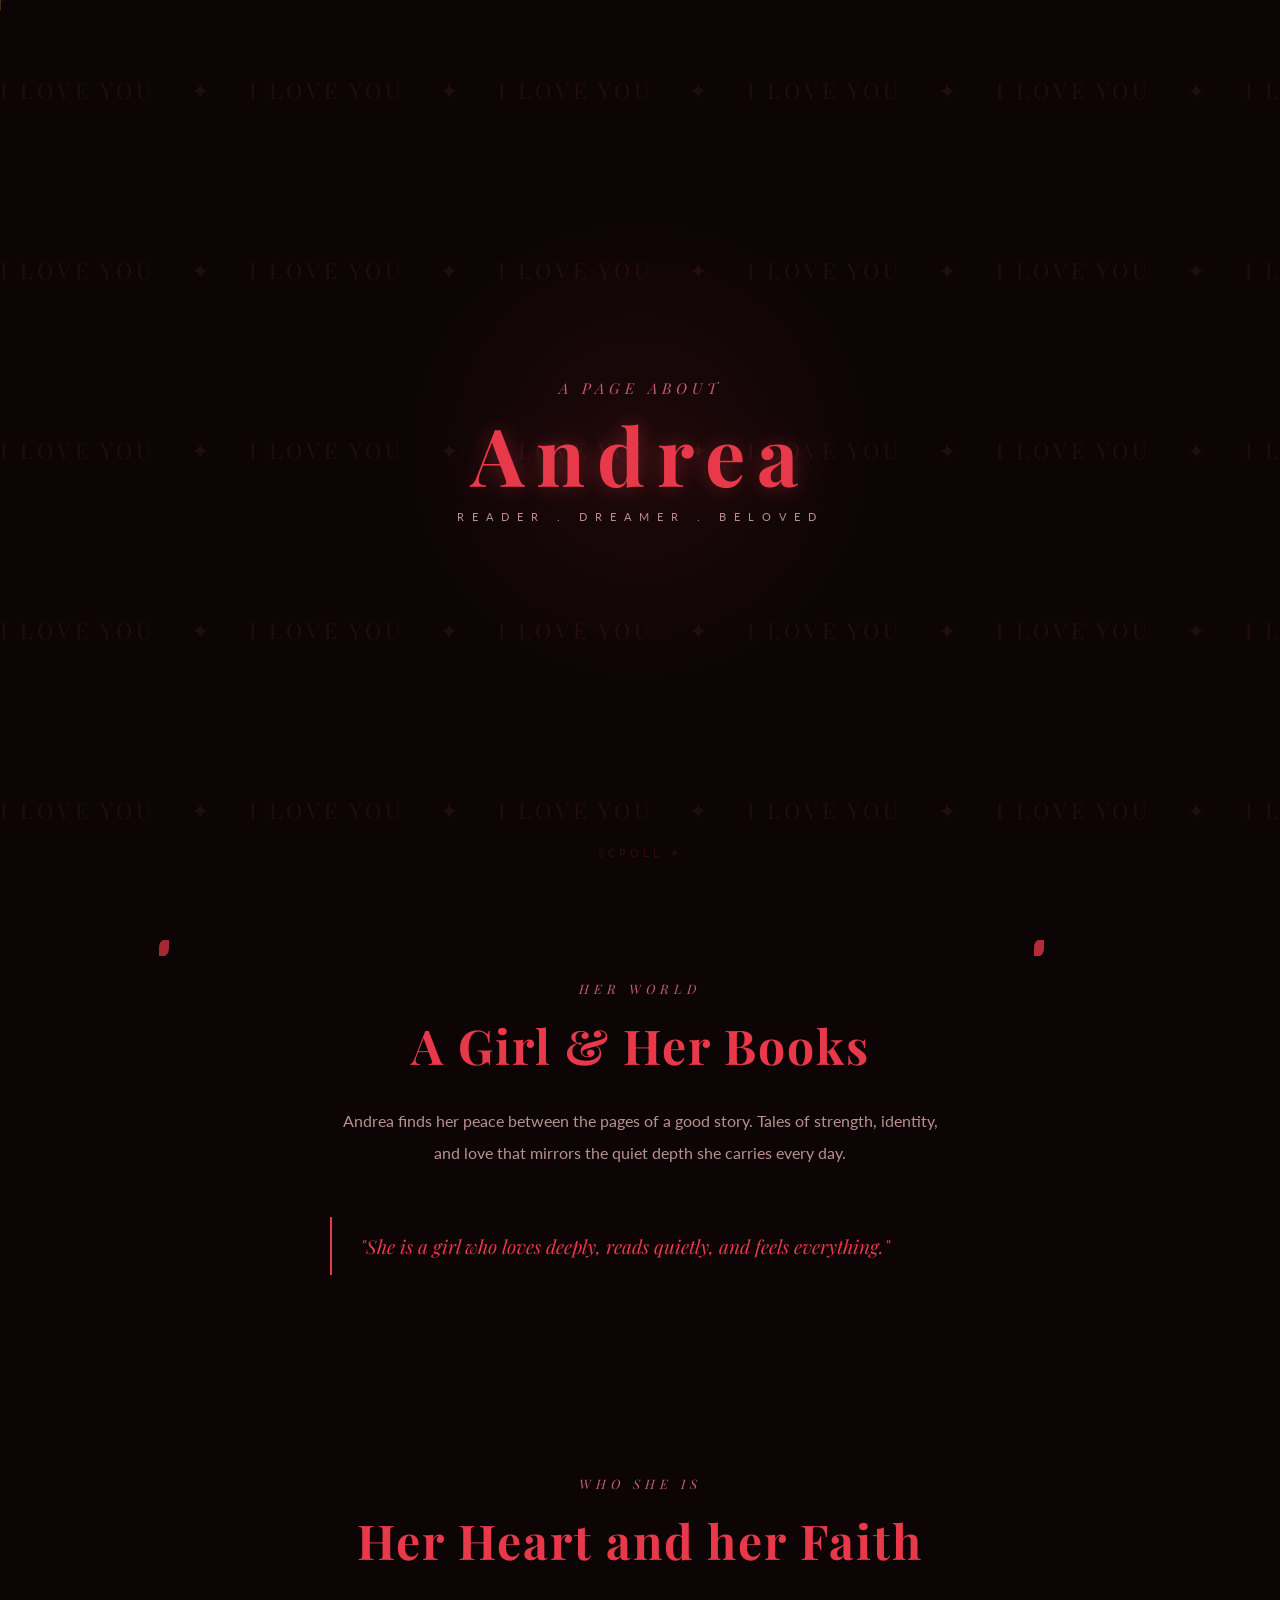
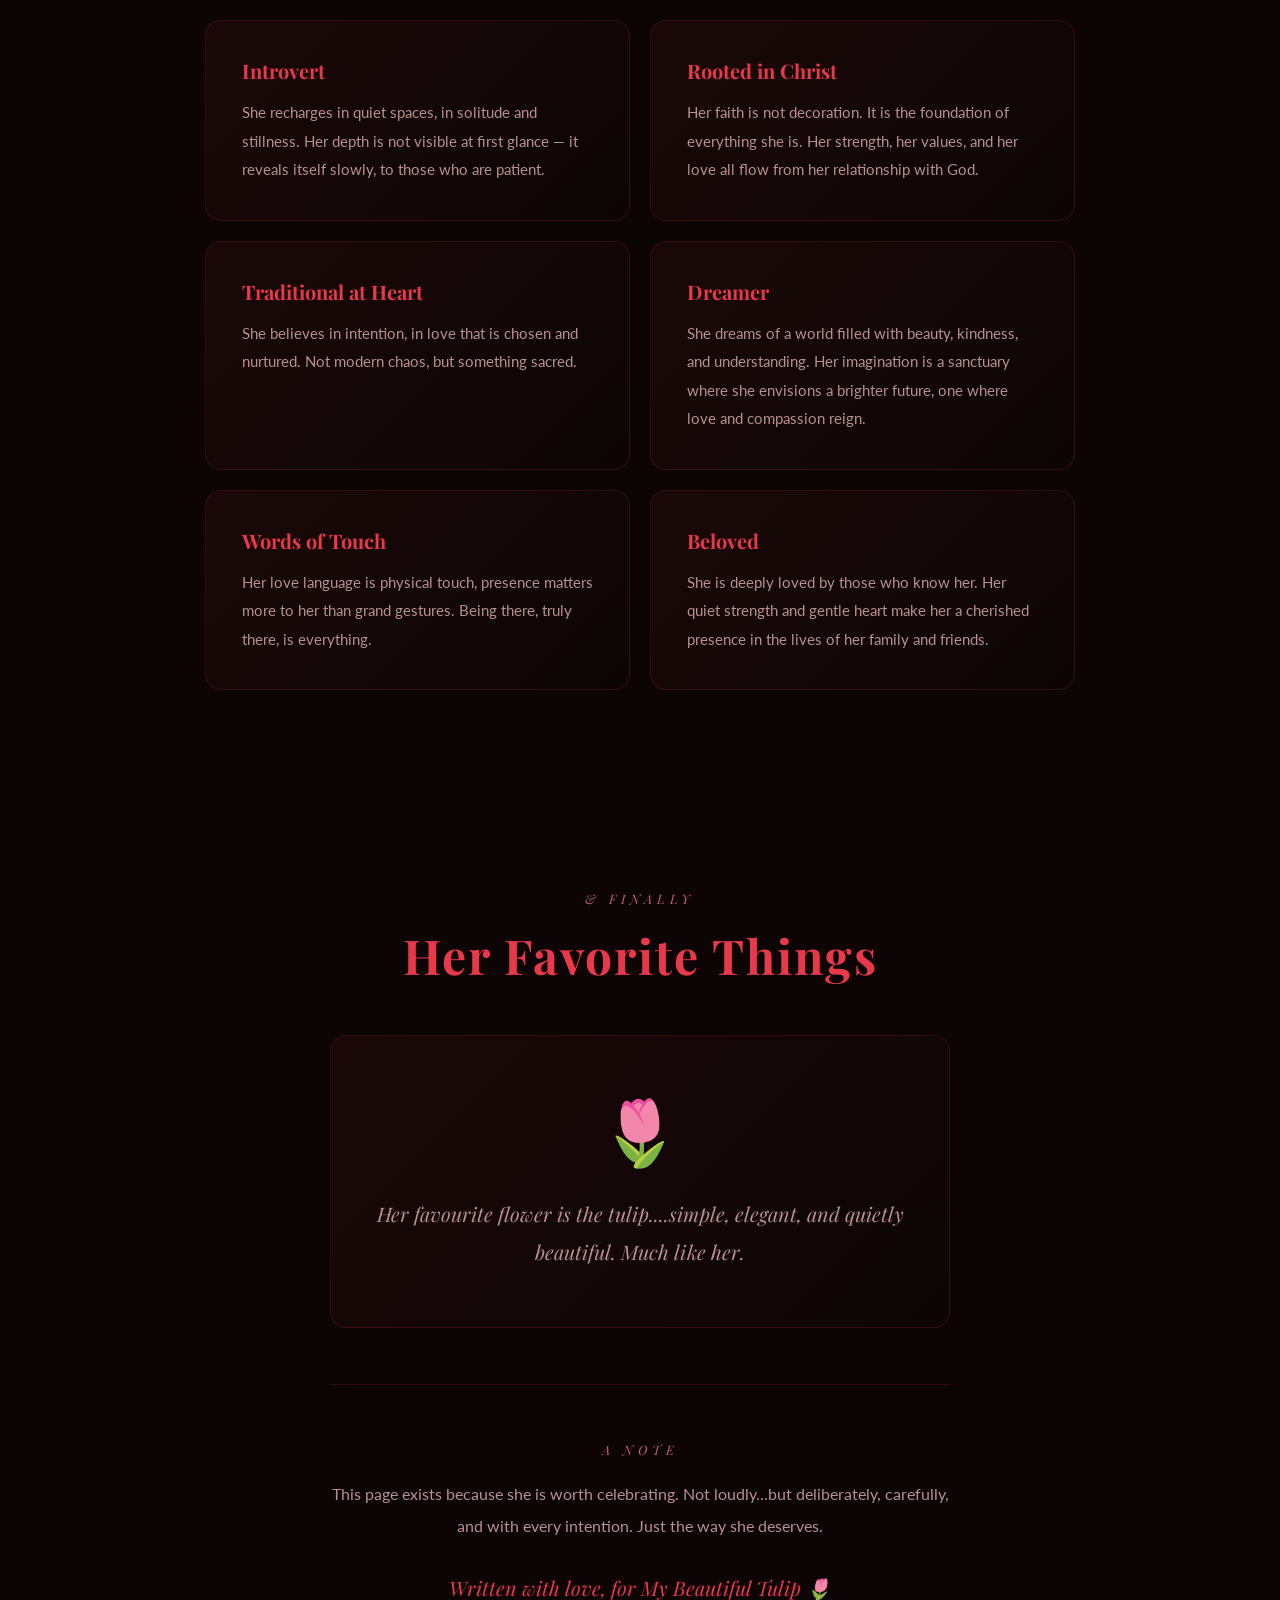
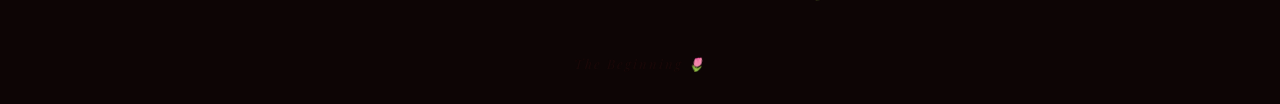
<file: index.html>
<!DOCTYPE html>
<html lang="en">
    <head>
        <title>My Flower</title>
        <link rel="stylesheet" href="style.css">
        <link href="https://fonts.googleapis.com/css2?family=Playfair+Display:ital,wght@0,400;0,700;1,400&family=Lato:wght@300;400&display=swap" rel="stylesheet">
        <link rel="icon" href="data:image/svg+xml,<svg xmlns='http://www.w3.org/2000/svg' viewBox='0 0 100 100'><text y='.9em' font-size='90'>🌷</text></svg>">
    </head>
    <body>
        <div id="tulip-cursor">
            <svg xmlns="http://www.w3.org/2000/svg" width="24" height="24" viewBox="0 0 24 24">
                <ellipse cx="12" cy="8" rx="4" ry="6" fill="#e8394a"/>
                <ellipse cx="8" cy="9" rx="3" ry="5" fill="#c0606a" transform="rotate(-20 8 9)"/>
                <ellipse cx="16" cy="9" rx="3" ry="5" fill="#c0606a" transform="rotate(20 16 9)"/>
                <line x1="12" y1="14" x2="12" y2="24" stroke="#5a3a1a" stroke-width="1.5"/>
                <ellipse cx="9" cy="20" rx="3" ry="1.5" fill="#4a7a3a" transform="rotate(-30 9 20)"/>
            </svg>
        </div>
        <div class="marquee-background">
            <div class="marquee-track">
                i love you &nbsp;&nbsp;&nbsp;✦&nbsp;&nbsp;&nbsp; i love you &nbsp;&nbsp;&nbsp;✦&nbsp;&nbsp;&nbsp; i love you &nbsp;&nbsp;&nbsp;✦&nbsp;&nbsp;&nbsp; i love you &nbsp;&nbsp;&nbsp;✦&nbsp;&nbsp;&nbsp; i love you &nbsp;&nbsp;&nbsp;✦&nbsp;&nbsp;&nbsp; i love you &nbsp;&nbsp;&nbsp;✦&nbsp;&nbsp;&nbsp; i love you &nbsp;&nbsp;&nbsp;✦&nbsp;&nbsp;&nbsp; i love you &nbsp;&nbsp;&nbsp;✦&nbsp;&nbsp;&nbsp; i love you &nbsp;&nbsp;&nbsp;✦&nbsp;&nbsp;&nbsp; i love you &nbsp;&nbsp;&nbsp;✦&nbsp;&nbsp;&nbsp;
            </div>
            <div class="marquee-track">
                i love you &nbsp;&nbsp;&nbsp;✦&nbsp;&nbsp;&nbsp; i love you &nbsp;&nbsp;&nbsp;✦&nbsp;&nbsp;&nbsp; i love you &nbsp;&nbsp;&nbsp;✦&nbsp;&nbsp;&nbsp; i love you &nbsp;&nbsp;&nbsp;✦&nbsp;&nbsp;&nbsp; i love you &nbsp;&nbsp;&nbsp;✦&nbsp;&nbsp;&nbsp; i love you &nbsp;&nbsp;&nbsp;✦&nbsp;&nbsp;&nbsp; i love you &nbsp;&nbsp;&nbsp;✦&nbsp;&nbsp;&nbsp; i love you &nbsp;&nbsp;&nbsp;✦&nbsp;&nbsp;&nbsp; i love you &nbsp;&nbsp;&nbsp;✦&nbsp;&nbsp;&nbsp; i love you &nbsp;&nbsp;&nbsp;✦&nbsp;&nbsp;&nbsp;
            </div>
            <div class="marquee-track">
                i love you &nbsp;&nbsp;&nbsp;✦&nbsp;&nbsp;&nbsp; i love you &nbsp;&nbsp;&nbsp;✦&nbsp;&nbsp;&nbsp; i love you &nbsp;&nbsp;&nbsp;✦&nbsp;&nbsp;&nbsp; i love you &nbsp;&nbsp;&nbsp;✦&nbsp;&nbsp;&nbsp; i love you &nbsp;&nbsp;&nbsp;✦&nbsp;&nbsp;&nbsp; i love you &nbsp;&nbsp;&nbsp;✦&nbsp;&nbsp;&nbsp; i love you &nbsp;&nbsp;&nbsp;✦&nbsp;&nbsp;&nbsp; i love you &nbsp;&nbsp;&nbsp;✦&nbsp;&nbsp;&nbsp; i love you &nbsp;&nbsp;&nbsp;✦&nbsp;&nbsp;&nbsp; i love you &nbsp;&nbsp;&nbsp;✦&nbsp;&nbsp;&nbsp;
            </div>
            <div class="marquee-track">
                i love you &nbsp;&nbsp;&nbsp;✦&nbsp;&nbsp;&nbsp; i love you &nbsp;&nbsp;&nbsp;✦&nbsp;&nbsp;&nbsp; i love you &nbsp;&nbsp;&nbsp;✦&nbsp;&nbsp;&nbsp; i love you &nbsp;&nbsp;&nbsp;✦&nbsp;&nbsp;&nbsp; i love you &nbsp;&nbsp;&nbsp;✦&nbsp;&nbsp;&nbsp; i love you &nbsp;&nbsp;&nbsp;✦&nbsp;&nbsp;&nbsp; i love you &nbsp;&nbsp;&nbsp;✦&nbsp;&nbsp;&nbsp; i love you &nbsp;&nbsp;&nbsp;✦&nbsp;&nbsp;&nbsp; i love you &nbsp;&nbsp;&nbsp;✦&nbsp;&nbsp;&nbsp; i love you &nbsp;&nbsp;&nbsp;✦&nbsp;&nbsp;&nbsp;
            </div>
            <div class="marquee-track">
                i love you &nbsp;&nbsp;&nbsp;✦&nbsp;&nbsp;&nbsp; i love you &nbsp;&nbsp;&nbsp;✦&nbsp;&nbsp;&nbsp; i love you &nbsp;&nbsp;&nbsp;✦&nbsp;&nbsp;&nbsp; i love you &nbsp;&nbsp;&nbsp;✦&nbsp;&nbsp;&nbsp; i love you &nbsp;&nbsp;&nbsp;✦&nbsp;&nbsp;&nbsp; i love you &nbsp;&nbsp;&nbsp;✦&nbsp;&nbsp;&nbsp; i love you &nbsp;&nbsp;&nbsp;✦&nbsp;&nbsp;&nbsp; i love you &nbsp;&nbsp;&nbsp;✦&nbsp;&nbsp;&nbsp; i love you &nbsp;&nbsp;&nbsp;✦&nbsp;&nbsp;&nbsp; i love you &nbsp;&nbsp;&nbsp;✦&nbsp;&nbsp;&nbsp;
            </div>
        </div>
        <section id = "hero">
            <p class ="script">A page about</p>
            <h1 id="andrea-name">Andrea</h1>
            <p class="tagline">Reader . Dreamer . Beloved</p>
            <p class="scroll-hint">scroll ✦</p>
        </section>
        <section id="reading" class="fade-in">
            <p class="section-label">Her world</p>
            <h2>A Girl & Her Books</h2>
            <p class="section-text">
                Andrea finds her peace between the pages of a good story. 
                Tales of strength, identity, and love that mirrors 
                the quiet depth she carries every day.
            </p>
            <div class="quote">
                "She is a girl who loves deeply, reads quietly, and feels everything."
            </div>
        </section>
        <section id="identity" class="fade-in">
            <p class="section-label">Who she is</p>
            <h2>Her Heart and her Faith</h2>
            
            <div class="cards">
                <div class="card">
                    <h3>Introvert</h3>
                    <p>She recharges in quiet spaces, in solitude and stillness. Her depth is not visible at first glance — it reveals itself slowly, to those who are patient.</p>
                </div>
                <div class="card">
                    <h3>Rooted in Christ</h3>
                    <p>Her faith is not decoration. It is the foundation of everything she is. Her strength, her values, and her love all flow from her relationship with God.</p>
                </div>
                <div class="card">
                    <h3>Traditional at Heart</h3>
                    <p>She believes in intention, in love that is chosen and nurtured. Not modern chaos, but something sacred.</p>
                </div>
                <div class="card">
                    <h3>Dreamer</h3>
                    <p>She dreams of a world filled with beauty, kindness, and understanding. Her imagination is a sanctuary where she envisions a brighter future, one where love and compassion reign.</p>
                </div>
                <div class="card">
                    <h3>Words of Touch</h3>
                    <p>Her love language is physical touch, presence matters more to her than grand gestures. Being there, truly there, is everything.</p>
                </div>
                <div class="card">
                    <h3>Beloved</h3>
                    <p>She is deeply loved by those who know her. Her quiet strength and gentle heart make her a cherished presence in the lives of her family and friends.</p>
                </div>
            </div>
        </section>
        <section id="closing" class="fade-in">
            <p class="section-label">& finally</p>
            <h2>Her Favorite Things</h2>
            <div class="tulip-box">
                <p class="big-emoji">🌷</p>
                <p class="tulip-text">
                     Her favourite flower is the tulip....simple, elegant, 
                     and quietly beautiful. Much like her.
                </p>
            </div>
            <div class="love-note">
                <p class="section-label">A note</p>
                <p class="note-text">
                    This page exists because she is worth celebrating. 
                    Not loudly...but deliberately, carefully, and with 
                    every intention. Just the way she deserves.
                </p>
                <p class="signature"> Written with love, for My Beautiful Tulip 🌷</p>
            </div>
        </section>
            <div id="birthday-popup" class="popup-overlay">
                <div class="popup-box">
                    <div id="confetti-container"></div>
                    <p class="popup-label">Happy Birthday, My Flower</p>
                    <h2 class="popup-name">Andrea</h2>
                    <p class="popup-message">
                    Happiest Birthday to My Most Beautiful flower, May God Almighty 
                    bless you with a year filled with Love, Joy, and Countless 
                    blessings. You are so deeply loved and cherished, and I am so very
                    grateful for every single moment we share together. Here's to 
                    another year of happiness and growth. I love you more 
                    than my words can ever express. May the Lord Almighty let us be one forever.
                    Happy Birthday again to my most beautiful flower.
                    </p>
                    <button class="popup-close" onclick="closePopup()">Close ✦</button>
                </div>
            </div>

            <div id="countdown-popup" class="popup-overlay">
                <div class="popup-box">
                    <p class="popup-label">something special is coming 🌷</p>
                    <div class="countdown-number" id="days-count">0</div>
                    <p class="countdown-text">days until her birthday</p>
                    <button class="popup-close" onclick="document.getElementById('countdown-popup').style.display='none'">close ✦</button>
                </div>
            </div>
        <script src="script.js"></script>
        <footer>
            <a href="v1.html" class="easter-egg">The Beginning 🌷</a>
        </footer>
    </body>
</html>
</file>
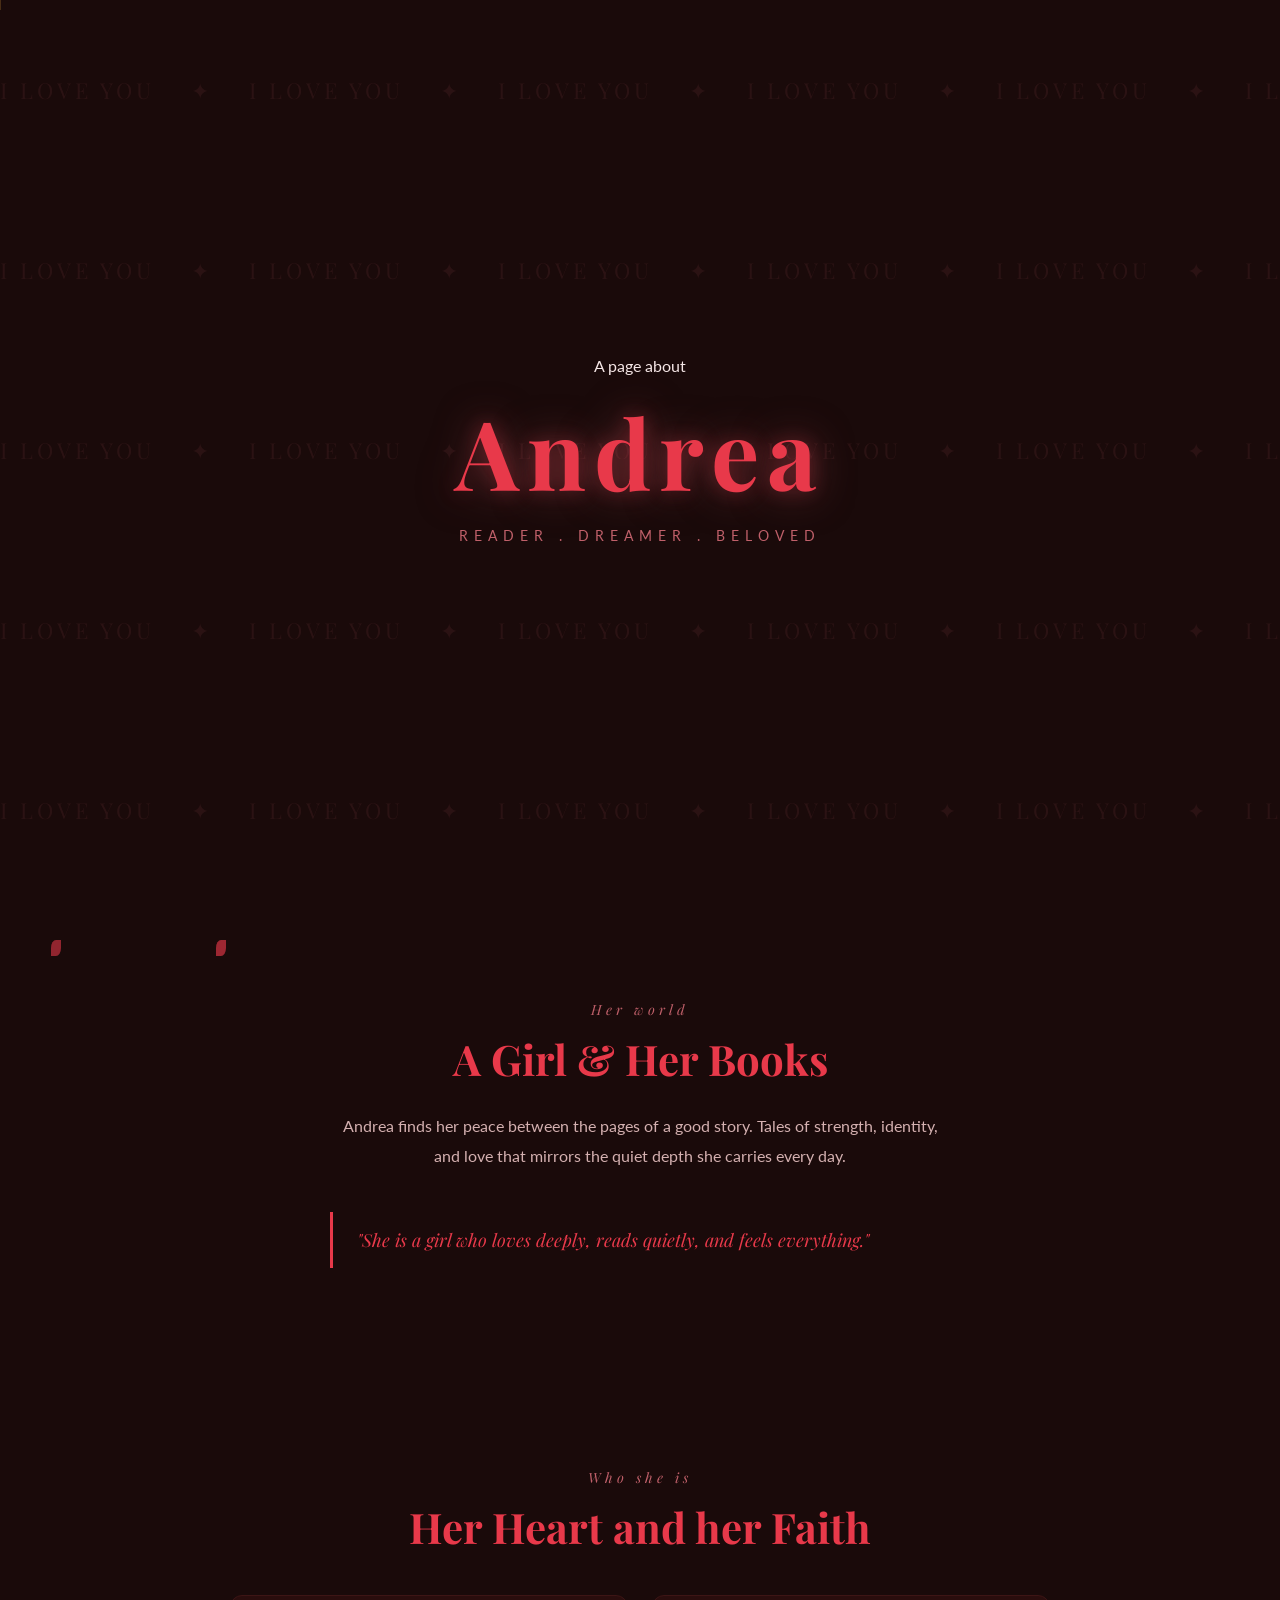
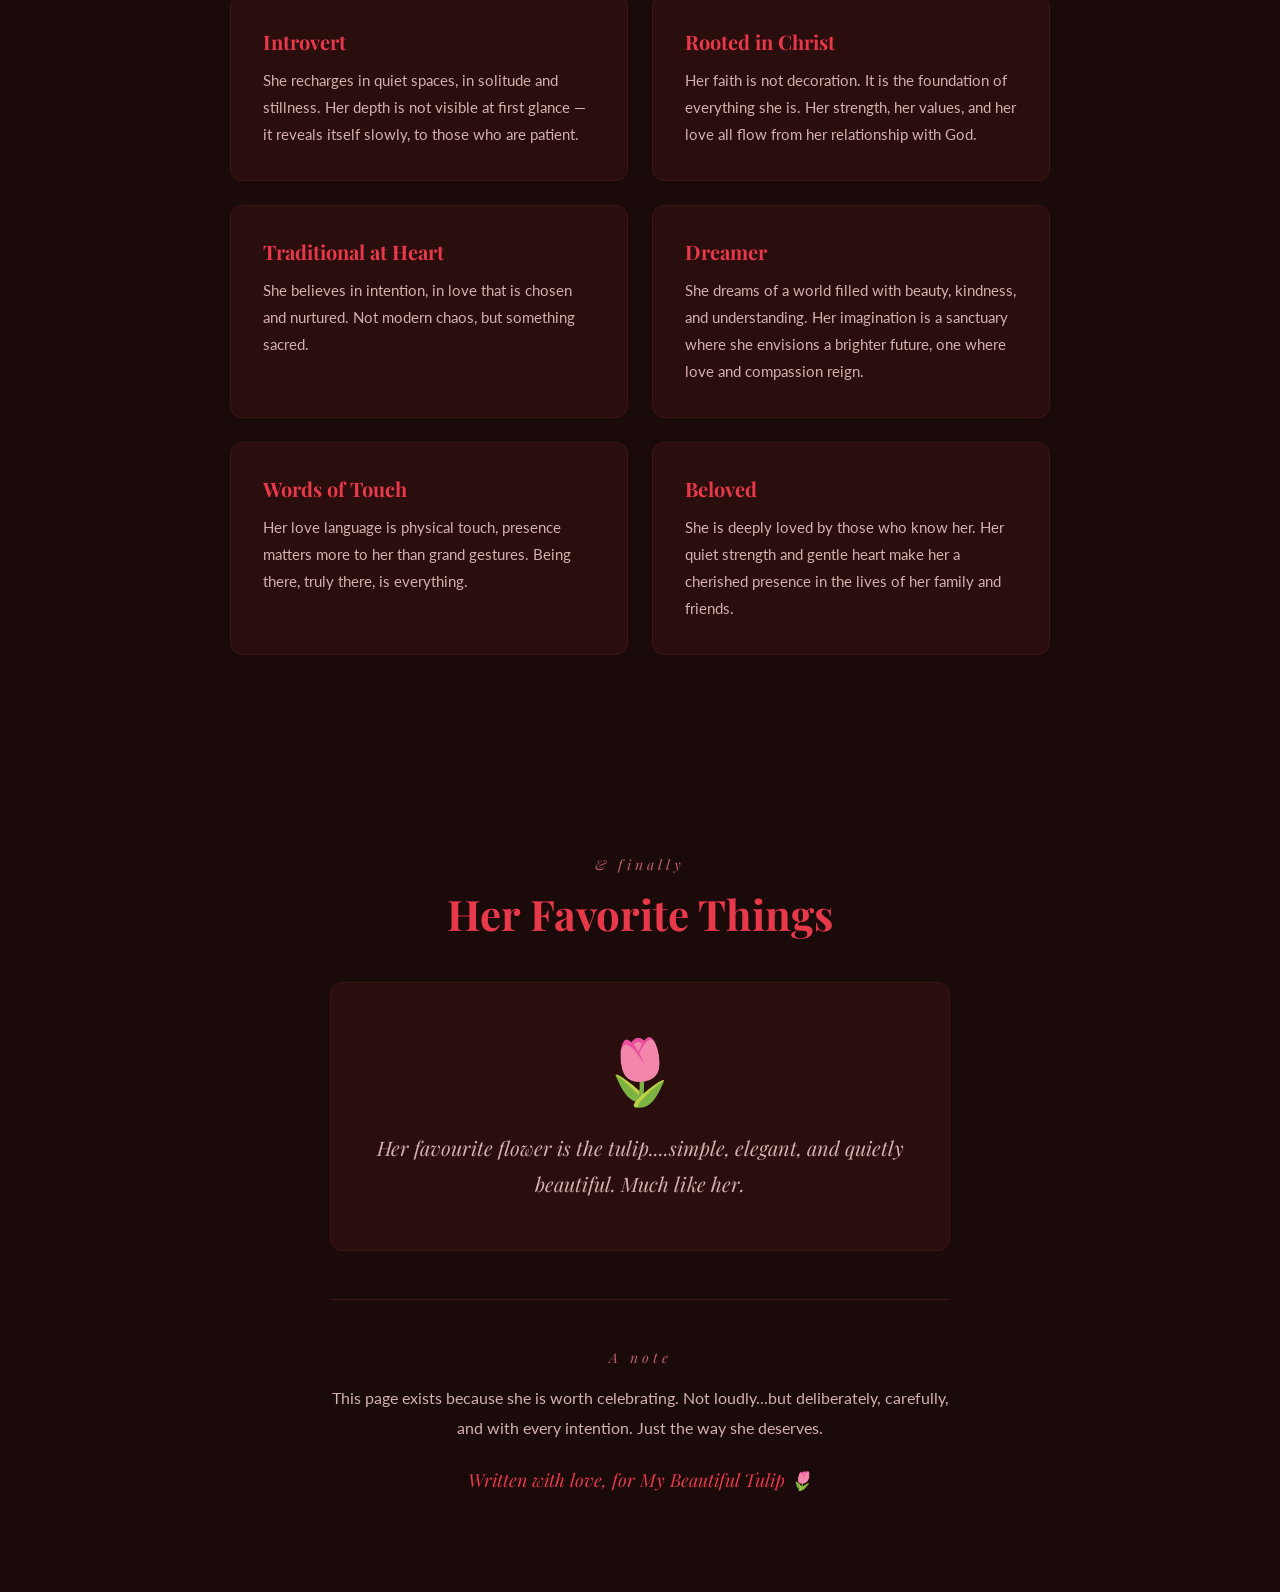
<file: v1.html>
<!DOCTYPE html>
<html lang="en">
    <head>
        <title>My Flower</title>
        <link rel="stylesheet" href="v1-style.css">
        <link href="https://fonts.googleapis.com/css2?family=Playfair+Display:ital,wght@0,400;0,700;1,400&family=Lato:wght@300;400&display=swap" rel="stylesheet">
        <link rel="icon" href="data:image/svg+xml,<svg xmlns='http://www.w3.org/2000/svg' viewBox='0 0 100 100'><text y='.9em' font-size='90'>🌷</text></svg>">
    </head>
    <body>
        <div id="tulip-cursor">
            <svg xmlns="http://www.w3.org/2000/svg" width="24" height="24" viewBox="0 0 24 24">
                <ellipse cx="12" cy="8" rx="4" ry="6" fill="#e8394a"/>
                <ellipse cx="8" cy="9" rx="3" ry="5" fill="#c0606a" transform="rotate(-20 8 9)"/>
                <ellipse cx="16" cy="9" rx="3" ry="5" fill="#c0606a" transform="rotate(20 16 9)"/>
                <line x1="12" y1="14" x2="12" y2="24" stroke="#5a3a1a" stroke-width="1.5"/>
                <ellipse cx="9" cy="20" rx="3" ry="1.5" fill="#4a7a3a" transform="rotate(-30 9 20)"/>
            </svg>
        </div>
        <div class="marquee-background">
            <div class="marquee-track">
                i love you &nbsp;&nbsp;&nbsp;✦&nbsp;&nbsp;&nbsp; i love you &nbsp;&nbsp;&nbsp;✦&nbsp;&nbsp;&nbsp; i love you &nbsp;&nbsp;&nbsp;✦&nbsp;&nbsp;&nbsp; i love you &nbsp;&nbsp;&nbsp;✦&nbsp;&nbsp;&nbsp; i love you &nbsp;&nbsp;&nbsp;✦&nbsp;&nbsp;&nbsp; i love you &nbsp;&nbsp;&nbsp;✦&nbsp;&nbsp;&nbsp; i love you &nbsp;&nbsp;&nbsp;✦&nbsp;&nbsp;&nbsp; i love you &nbsp;&nbsp;&nbsp;✦&nbsp;&nbsp;&nbsp; i love you &nbsp;&nbsp;&nbsp;✦&nbsp;&nbsp;&nbsp; i love you &nbsp;&nbsp;&nbsp;✦&nbsp;&nbsp;&nbsp;
            </div>
            <div class="marquee-track">
                i love you &nbsp;&nbsp;&nbsp;✦&nbsp;&nbsp;&nbsp; i love you &nbsp;&nbsp;&nbsp;✦&nbsp;&nbsp;&nbsp; i love you &nbsp;&nbsp;&nbsp;✦&nbsp;&nbsp;&nbsp; i love you &nbsp;&nbsp;&nbsp;✦&nbsp;&nbsp;&nbsp; i love you &nbsp;&nbsp;&nbsp;✦&nbsp;&nbsp;&nbsp; i love you &nbsp;&nbsp;&nbsp;✦&nbsp;&nbsp;&nbsp; i love you &nbsp;&nbsp;&nbsp;✦&nbsp;&nbsp;&nbsp; i love you &nbsp;&nbsp;&nbsp;✦&nbsp;&nbsp;&nbsp; i love you &nbsp;&nbsp;&nbsp;✦&nbsp;&nbsp;&nbsp; i love you &nbsp;&nbsp;&nbsp;✦&nbsp;&nbsp;&nbsp;
            </div>
            <div class="marquee-track">
                i love you &nbsp;&nbsp;&nbsp;✦&nbsp;&nbsp;&nbsp; i love you &nbsp;&nbsp;&nbsp;✦&nbsp;&nbsp;&nbsp; i love you &nbsp;&nbsp;&nbsp;✦&nbsp;&nbsp;&nbsp; i love you &nbsp;&nbsp;&nbsp;✦&nbsp;&nbsp;&nbsp; i love you &nbsp;&nbsp;&nbsp;✦&nbsp;&nbsp;&nbsp; i love you &nbsp;&nbsp;&nbsp;✦&nbsp;&nbsp;&nbsp; i love you &nbsp;&nbsp;&nbsp;✦&nbsp;&nbsp;&nbsp; i love you &nbsp;&nbsp;&nbsp;✦&nbsp;&nbsp;&nbsp; i love you &nbsp;&nbsp;&nbsp;✦&nbsp;&nbsp;&nbsp; i love you &nbsp;&nbsp;&nbsp;✦&nbsp;&nbsp;&nbsp;
            </div>
            <div class="marquee-track">
                i love you &nbsp;&nbsp;&nbsp;✦&nbsp;&nbsp;&nbsp; i love you &nbsp;&nbsp;&nbsp;✦&nbsp;&nbsp;&nbsp; i love you &nbsp;&nbsp;&nbsp;✦&nbsp;&nbsp;&nbsp; i love you &nbsp;&nbsp;&nbsp;✦&nbsp;&nbsp;&nbsp; i love you &nbsp;&nbsp;&nbsp;✦&nbsp;&nbsp;&nbsp; i love you &nbsp;&nbsp;&nbsp;✦&nbsp;&nbsp;&nbsp; i love you &nbsp;&nbsp;&nbsp;✦&nbsp;&nbsp;&nbsp; i love you &nbsp;&nbsp;&nbsp;✦&nbsp;&nbsp;&nbsp; i love you &nbsp;&nbsp;&nbsp;✦&nbsp;&nbsp;&nbsp; i love you &nbsp;&nbsp;&nbsp;✦&nbsp;&nbsp;&nbsp;
            </div>
            <div class="marquee-track">
                i love you &nbsp;&nbsp;&nbsp;✦&nbsp;&nbsp;&nbsp; i love you &nbsp;&nbsp;&nbsp;✦&nbsp;&nbsp;&nbsp; i love you &nbsp;&nbsp;&nbsp;✦&nbsp;&nbsp;&nbsp; i love you &nbsp;&nbsp;&nbsp;✦&nbsp;&nbsp;&nbsp; i love you &nbsp;&nbsp;&nbsp;✦&nbsp;&nbsp;&nbsp; i love you &nbsp;&nbsp;&nbsp;✦&nbsp;&nbsp;&nbsp; i love you &nbsp;&nbsp;&nbsp;✦&nbsp;&nbsp;&nbsp; i love you &nbsp;&nbsp;&nbsp;✦&nbsp;&nbsp;&nbsp; i love you &nbsp;&nbsp;&nbsp;✦&nbsp;&nbsp;&nbsp; i love you &nbsp;&nbsp;&nbsp;✦&nbsp;&nbsp;&nbsp;
            </div>
        </div>
        <section id = "hero">
            <p class ="script">A page about</p>
            <h1 id="andrea-name">Andrea</h1>
            <p class="tagline">Reader . Dreamer . Beloved</p>
        </section>
        <section id="reading" class="fade-in">
            <p class="section-label">Her world</p>
            <h2>A Girl & Her Books</h2>
            <p class="section-text">
                Andrea finds her peace between the pages of a good story. 
                Tales of strength, identity, and love that mirrors 
                the quiet depth she carries every day.
            </p>
            <div class="quote">
                "She is a girl who loves deeply, reads quietly, and feels everything."
            </div>
        </section>
        <section id="identity" class="fade-in">
            <p class="section-label">Who she is</p>
            <h2>Her Heart and her Faith</h2>
            
            <div class="cards">
                <div class="card">
                    <h3>Introvert</h3>
                    <p>She recharges in quiet spaces, in solitude and stillness. Her depth is not visible at first glance — it reveals itself slowly, to those who are patient.</p>
                </div>
                <div class="card">
                    <h3>Rooted in Christ</h3>
                    <p>Her faith is not decoration. It is the foundation of everything she is. Her strength, her values, and her love all flow from her relationship with God.</p>
                </div>
                <div class="card">
                    <h3>Traditional at Heart</h3>
                    <p>She believes in intention, in love that is chosen and nurtured. Not modern chaos, but something sacred.</p>
                </div>
                <div class="card">
                    <h3>Dreamer</h3>
                    <p>She dreams of a world filled with beauty, kindness, and understanding. Her imagination is a sanctuary where she envisions a brighter future, one where love and compassion reign.</p>
                </div>
                <div class="card">
                    <h3>Words of Touch</h3>
                    <p>Her love language is physical touch, presence matters more to her than grand gestures. Being there, truly there, is everything.</p>
                </div>
                <div class="card">
                    <h3>Beloved</h3>
                    <p>She is deeply loved by those who know her. Her quiet strength and gentle heart make her a cherished presence in the lives of her family and friends.</p>
                </div>
            </div>
        </section>
        <section id="closing" class="fade-in">
            <p class="section-label">& finally</p>
            <h2>Her Favorite Things</h2>
            <div class="tulip-box">
                <p class="big-emoji">🌷</p>
                <p class="tulip-text">
                     Her favourite flower is the tulip....simple, elegant, 
                     and quietly beautiful. Much like her.
                </p>
            </div>
            <div class="love-note">
                <p class="section-label">A note</p>
                <p class="note-text">
                    This page exists because she is worth celebrating. 
                    Not loudly...but deliberately, carefully, and with 
                    every intention. Just the way she deserves.
                </p>
                <p class="signature"> Written with love, for My Beautiful Tulip 🌷</p>
            </div>
        </section>
        <div id="birthday-popup" class="popup-overlay">
            <div class="popup-box">
                <div id="confetti-container"></div>
                <p class="popup-label">Happy Birthday, My Flower</p>
                <h2 class="popup-name">Andrea</h2>
                <p class="popup-message">
                    Happy birthday to My Beautiful flower, May God almighty bless you with a year filled with love, joy, and countless blessings. You are deeply loved and cherished, and I am grateful for every moment we share together. Here's to another year of happiness and growth. I love you more than words can express.
                </p>
                <button class="popup-close" onclick="closePopup()">Close ✦</button>
            </div>
        </div>
        <script src="v1-script.js"></script>
    </body>
</html>
</file>
<file: style.css>
* {
    margin: 0;
    padding: 0;
    box-sizing: border-box;
}

:root {
    --red: #e8394a;
    --pink: #c0606a;
    --dark: #0d0505;
    --dark-2: #1a080a;
    --dark-3: #2a0d0d;
    --text: #f0dede;
    --muted: #b89090;
    --border: rgba(232, 57, 74, 0.15);
    --glow: rgba(232, 57, 74, 0.2); 
}

html {
    scroll-behavior: smooth;
}

body {
    background-color: var(--dark);
    font-family: Lato, sans-serif;
    color: var(--text);
    text-align: center;
    cursor:none;
}

#hero {
    height: 100vh;
    display: flex;
    flex-direction: column;
    justify-content: center;
    align-items: center;
    gap: 16px;
    position: relative;
    text-align: center;
}

#hero::before {
    content: "";
    position: absolute;
    width: 500px;
    height: 500px;
    background: radial-gradient(circle, rgba(232, 57, 74, 0.08) 0%, transparent 70%);
    border-radius: 50%;
    pointer-events: none;
}

.script {
    font-family: 'Playfair Display', serif;
    font-style: italic;
    font-size: 15px;
    color: var(--pink);
    letter-spacing: 5px;
    text-transform: uppercase;
}

.tagline {
    font-size: 11px;
    letter-spacing: 8px;
    color: var(--muted);
    text-transform: uppercase;
}

.scroll-hint {
    position: absolute;
    bottom: 40px;
    font-size: 11px;
    letter-spacing: 4px;
    color: var(--border);
    text-transform: uppercase;
    animation: pulse 2s ease infinite;
}

@keyframes pulse {
    0%, 100% {
        opacity: 0.3;
    }
    50% {
        opacity: 1;
    }
}

h1 {
  font-family: 'Playfair Display', serif;
  font-size: 80px;
  color: var(--red);
  letter-spacing: 12px;
  line-height: 1;
  text-shadow: 0 0 20px rgba(232, 57, 74, 0.3), 0 0 40px rgba(192, 96, 106, 0.2);
}

.marquee-background {
  position: fixed;
  top: 0;
  left: 0;
  width: 100%;
  height: 100%;
  overflow: hidden;
  z-index: -1;
  display: flex;
  flex-direction: column;
  justify-content: space-around;
  opacity: 0.10;
}

.marquee-track {
  display: flex;
  white-space: nowrap;
  font-family: 'Playfair Display', serif;
  font-size: 22px;
  color: var(--pink);
  letter-spacing: 4px;
  animation: scroll-left 20s linear infinite;
  text-transform: uppercase;
}

.marquee-track:nth-child(even) {
  animation-direction: reverse;
}

@keyframes scroll-left {
  0% { transform: translateX(0); }
  100% { transform: translateX(-50%); }
}

#reading {
  padding: 80px 40px;
  max-width: 700px;
  margin: 0 auto;
}

#identity {
  padding: 120px 40px;
  max-width: 950px;
  margin: 0 auto;
}

#closing {
  padding: 80px 40px 40px;
  max-width: 700px;
  margin: 0 auto;
}

.section-label {
  font-family: 'Playfair Display', serif;
  font-style: italic;
  font-size: 13px;
  color: var(--pink);
  letter-spacing: 5px;
  text-transform: uppercase;
  margin-bottom: 16px;
}

h2 {
  font-family: 'Playfair Display', serif;
  font-size: 48px;
  color: var(--red);
  margin-bottom: 28px;
  letter-spacing: 2px;
}

.section-text {
  font-size: 16px;
  line-height: 2;
  color: var(--muted);
  margin-bottom: 48px;
}

.quote {
  border-left: 2px solid var(--red);
  padding: 16px 28px;
  font-family: 'Playfair Display', serif;
  font-style: italic;
  font-size: 19px;
  color: var(--red);
  text-align: left;
  background: transparent;
}

.cards {
  display: grid;
  grid-template-columns: 1fr 1fr;
  gap: 20px;
  margin-top: 48px;
  text-align: left;
}

.card {
  background: linear-gradient(135deg, #1a0808, #0d0505);
  border: 1px solid var(--border);
  border-radius: 16px;
  padding: 36px;
  transition: transform 0.3s ease, border-color 0.3s ease, box-shadow 0.3s ease;
}

.card:hover {
  transform: translateY(-8px);
  border-color: var(--red);
  box-shadow: 0 8px 32px var(--glow);
}

.card h3 {
  font-family: 'Playfair Display', serif;
  font-size: 20px;
  color: var(--red);
  margin-bottom: 14px;
}

.card p {
  font-size: 15px;
  line-height: 1.9;
  color: var(--muted);
}

.tulip-box {
  background: linear-gradient(135deg, #1a0808, #0d0505);
  border: 1px solid var(--border);
  border-radius: 16px;
  padding: 56px 32px;
  margin: 48px 0;
  transition: border-color 0.3s ease, box-shadow 0.3s ease;
}

.tulip-box:hover {
  border-color: var(--red);
  box-shadow: 0 8px 32px var(--glow);
}

.big-emoji {
  font-size: 64px;
  margin-bottom: 24px;
}

.tulip-text {
  font-family: 'Playfair Display', serif;
  font-style: italic;
  font-size: 20px;
  color: var(--muted);
  line-height: 1.9;
}

.love-note {
  border-top: 1px solid var(--border);
  padding-top: 56px;
  margin-top: 56px;
}

.note-text {
  font-size: 16px;
  line-height: 2;
  color: var(--muted);
  margin: 20px 0 32px;
}

.signature {
  font-family: 'Playfair Display', serif;
  font-style: italic;
  font-size: 20px;
  color: var(--red);
}

footer {
  padding: 12px 40px 32px;
  text-align: center;
}

.easter-egg {
  font-family: 'Playfair Display', serif;
  font-style: italic;
  font-size: 13px;
  color: #1a0808;
  text-decoration: none;
  letter-spacing: 2px;
  transition: color 0.3s ease;
}

.easter-egg:hover {
  color: var(--red);
}

.popup-overlay {
  display: none;
  position: fixed;
  top: 0;
  left: 0;
  width: 100%;
  height: 100%;
  background: rgba(0, 0, 0, 0.92);
  z-index: 999;
  justify-content: center;
  align-items: center;
}

.popup-box {
  background: linear-gradient(135deg, #1a0808, #0d0505);
  border: 1px solid var(--red);
  border-radius: 20px;
  padding: 56px 48px;
  max-width: 520px;
  width: 90%;
  text-align: center;
  position: relative;
  overflow: hidden;
  box-shadow: 0 0 60px var(--glow);
  animation: rise-up 0.6s cubic-bezier(0.16, 1, 0.3, 1) forwards;
}

@keyframes rise-up {
  0% { transform: translateY(60px); opacity: 0; }
  100% { transform: translateY(0); opacity: 1; }
}

.popup-label {
  font-family: 'Playfair Display', serif;
  font-style: italic;
  font-size: 14px;
  color: var(--pink);
  letter-spacing: 4px;
  margin-bottom: 16px;
}

.popup-name {
  font-family: 'Playfair Display', serif;
  font-size: 56px;
  color: var(--red);
  letter-spacing: 6px;
  margin-bottom: 28px;
  text-shadow: 0 0 20px var(--glow);
}

.popup-message {
  font-size: 16px;
  line-height: 2;
  color: var(--muted);
  margin-bottom: 36px;
  min-height: 200px;
  text-align: left;
}

.popup-close {
  background: transparent;
  border: 1px solid var(--red);
  color: var(--red);
  font-family: 'Playfair Display', serif;
  font-style: italic;
  font-size: 15px;
  padding: 12px 32px;
  border-radius: 40px;
  cursor: none;
  letter-spacing: 2px;
  transition: all 0.3s ease;
}

.popup-close:hover {
  background: var(--red);
  color: var(--dark);
  box-shadow: 0 0 20px var(--glow);
}

.confetti-piece {
  position: absolute;
  width: 8px;
  height: 8px;
  border-radius: 2px;
  top: -20px;
  animation: fall linear forwards;
}

@keyframes fall {
  0% { transform: translateY(0) rotate(0deg); opacity: 1; }
  100% { transform: translateY(600px) rotate(360deg); opacity: 0; }
}

@keyframes fall {
  0% { transform: translateY(-20px) rotate(0deg); opacity: 1; }
  100% { transform: translateY(500px) rotate(360deg); opacity: 0; }
}

#tulip-cursor {
  position: fixed;
  pointer-events: none;
  z-index: 9999;
  transform: translate(-50%, -50%);
  transition: left 0.08s ease, top 0.08s ease;
}

.petal {
  position: fixed;
  top: -50px;
  pointer-events: none;
  z-index: -1;
  width: 10px;
  height: 16px;
  background: var(--red);
  border-radius: 50% 0 50% 0;
  animation: petal-fall linear forwards;
  opacity: 0.4;
}

@keyframes petal-fall {
  0% { transform: translateY(0) rotate(0deg); }
  100% { transform: translateY(110vh) rotate(360deg); }
}

@media (max-width: 600px) {
  h1 { font-size: 56px; letter-spacing: 4px; }
  h2 { font-size: 32px; }
  .cards { grid-template-columns: 1fr; }
  #reading, #identity, #closing { padding: 60px 24px; }
  .marquee-track { font-size: 16px; }
}

@media (max-width: 768px) {
  h1 {
    font-size: 64px;
    letter-spacing: 4px;
  }

  h2 {
    font-size: 36px;
  }

  .section-text {
    font-size: 15px;
    line-height: 1.9;
  }

  .card p {
    font-size: 15px;
  }

  .card h3 {
    font-size: 18px;
  }

  .quote {
    font-size: 17px;
  }

  .tulip-text {
    font-size: 17px;
  }

  .note-text {
    font-size: 15px;
  }

  .cards {
    grid-template-columns: 1fr;
  }

  #reading, #identity, #closing {
    padding: 60px 20px;
  }

  .marquee-track {
    font-size: 14px;
  }
}

.countdown-number {
  font-family: 'Playfair Display', serif;
  font-size: 140px;
  color: var(--red);
  line-height: 1;
  text-shadow: 0 0 40px rgba(232, 57, 74, 0.5), 0 0 80px rgba(232, 57, 74, 0.2);
  margin: 24px 0;
  animation: glow-pulse 2s ease infinite;
}

.countdown-text {
  font-family: 'Playfair Display', serif;
  font-style: italic;
  font-size: 20px;
  color: var(--muted);
  letter-spacing: 4px;
  margin-bottom: 36px;
}

@keyframes glow-pulse {
  0%, 100% { text-shadow: 0 0 40px rgba(232, 57, 74, 0.5), 0 0 80px rgba(232, 57, 74, 0.2); }
  50% { text-shadow: 0 0 60px rgba(232, 57, 74, 0.8), 0 0 120px rgba(232, 57, 74, 0.4); }
}
</file>
<file: v1-style.css>
.marquee-background {
    position: fixed;
    top: 0;
    left: 0;
    width: 100%;
    height: 100%;
    overflow: hidden;
    z-index: -1;
    display: flex;
    flex-direction: column;
    justify-content: space-around;
    opacity: 0.10;
}

.marquee-track {
    display: flex;
    white-space: nowrap;
    font-family: 'Playfair Display', serif;
    font-size: 22px;
    color: #c0606a;
    letter-spacing: 4px;
    animation: scroll-left 20s linear infinite;
    text-transform: uppercase;
}

.marquee-track:nth-child(even) {
    animation-direction: reverse;
}

@keyframes scroll-left {
    0% {
        transform: translateX(0);
    }
    100% {
        transform: translateX(-50%);
    }
}

* {
    margin: 0;
    padding: 0;
    box-sizing: border-box;
}

body {
    background-color: #1a0a0a;
    font-family: Lato, sans-serif;
    color: #f5e6e6;
    text-align: center;
}

#hero {
    height: 100vh;
    display: flex;
    flex-direction: column;
    justify-content: center;
    align-items: center;
    gap: 12px;
}

.scipt {
    font-family: 'Playfair Display', serif;
    font-style: italic;
    font-size: 18px;
    color: #c0606a;
    letter-spacing: 3px;
}

h1 {
    font-family: 'Playfair Display', serif;
    font-size: 96px;
    color: #e8394a;
    letter-spacing: 8px;
    text-shadow: 0 0 20px rgba(232, 57, 74, 0.3), 0 0 40px rgba(192, 96, 106, 0.5);
}

.tagline {
    font-family: 'Lato', sans-serif;
    font-size: 14px;
    letter-spacing: 6px;
    color: #c0606a;
    text-transform: uppercase;
}

#reading {
    padding: 100px 40px;
    max-width: 700px;
    margin: 0 auto;
}

.section-label {
    font-family: 'Playfair Display', serif;
    font-style: italic;
    font-size: 14px;
    color: #c0606a;
    letter-spacing: 4px;
    margin-bottom: 12px;
}

h2 {
    font-family: 'Playfair Display', serif;
    font-size: 42px;
    color: #e8394a;
    margin-bottom: 24px;
}

.section-text {
    font-size: 16px;
    line-height: 1.9;
    color: #d4b0b0;
    margin-bottom: 40px;
}

.quote {
    border-left: 3px solid #e8394a;
    padding: 16px 24px;
    font-family: 'Playfair Display', serif;
    font-style: italic;
    font-size: 18px;
    color: #e8394a;
    text-align: left;
}

#identity {
    padding: 100px 40px;
    text-align: center;
    max-width: 900px;
    margin: 0 auto;
}

.cards {
    display: grid;
    grid-template-columns: 1fr 1fr;
    gap: 24px;
    margin-top: 40px;
    text-align: left;
}

.card {
    background-color: #2a0d0d;
    border: 1px solid #3d1515;
    padding: 32px;
    border-radius: 12px;
    transition: transform 0.3s ease,;
}

.card:hover {
    transform: translateY(-6px);
}

.card h3 {
    font-family: 'Playfair Display', serif;
    font-size: 20px;
    color: #e8394a;
    margin-bottom: 12px;
}

.card p {
    font-size: 15px;
    line-height: 1.8;
    color: #d4b0b0;
}

#closing {
    padding: 100px 40px;
    text-align: center;
    max-width: 700px;
    margin: 0 auto;
}

.tulip-box {
    background-color: #2a0d0d;
    border: 1px solid #3d1515;
    border-radius: 12px;
    padding: 48px 32px;
    margin: 40px 0;
}

.big-emoji {
    font-size: 64px;
    margin-bottom: 20px;
}

.tulip-text {
    font-family: 'Playfair Display', serif;
    font-style: italic;
    font-size: 20px;
    color: #d4b0b0;
    line-height: 1.8;
}

.love-note {
    border-top: 1px solid #3d1515;
    padding-top: 48px;
    margin-top: 48px;
}

.note-text {
    font-size: 16px;
    color: #d4b0b0;
    line-height: 1.9;
    margin: 16px 0 24px;
}

.signature {
    font-family: 'Playfair Display', serif;
    font-style: italic;
    font-size: 18px;
    color: #e8394a;
}

@media (max-width:600px) {
    h1 {
        font-size: 56px;
        letter-spacing: 4px;
    }

    h2 {
        font-size: 28px;
    }

    .cards {
        grid-template-columns: 1fr;
    }

    #reading, #identity, #closing {
        padding: 60px 24px;
    }

    .marquee-track {
        font-size: 16px;
    }
}

.popup-overlay {
    position: fixed;
    top: 0;
    left: 0;
    width: 100%;
    height: 100%;
    background-color: rgba(0, 0, 0, 0.85);
    display: none;
    justify-content: center;
    align-items: center;
    z-index: 999;
}

.popup-box {
    background: #1a0a0a;
    border: 1px solid #e8394a;
    border-radius: 16px;
    padding: 48px 40px;
    max-width: 500px;
    width: 90%;
    text-align: center;
    position: relative;
    overflow: hidden;
}

.popup-label {
    font-family: 'Playfair Display', serif;
    font-size: 52px;
    color: #e8394a;
    letter-spacing: 6px;
    margin-bottom: 24px;
}

.popup-message {
    font-size: 16px;
    color: #d4b0b0;
    line-height: 1.9;
    margin-bottom: 32px;
}

.popup-close {
    background: transparent;
    color: #e8394a;
    border: 1px solid #e8394a;
    font-family: 'Playfair Display', serif;
    font-style: italic;
    padding: 10px 28px;
    font-size: 16px;
    cursor: pointer;
    border-radius: 40px;
    letter-spacing: 2px;
    transition: all 0.3s ease;
}

.popup-close:hover {
    background: #e8394a;
    color: #1a0a0a;
}

.confetti-piece {
    position: absolute;
    width: 8px;
    height: 8px;
    border-radius: 2px;
    animation: fall linear forwards;
}

@keyframes fall {
    0% {
        transform: translateY(-20px) rotate(0deg);
        opacity: 1;
    }
    100% {
        transform: translateY(500px) rotate(360deg);
        opacity: 0;
    }
}

#tulip-cursor {
    position: fixed;
    font-size: 20px;
    pointer-events: none;
    transform: translate(-50%, -50%);
    z-index: 9999;
    transition: left 0.08s ease, top 0.08s ease;
}

* {
    cursor: none;
}

.petal {
    position: fixed;
    top: -50px;
    pointer-events: none;
    z-index: -1;
    width: 10px;
    height: 16px;
    background: #e8394a;
    border-radius: 50% 0 50% 0;
    animation: petal-fall linear forwards;
    opacity: 0.4;
}

@keyframes petal-fall {
    0% {
        transform: translateY(0) rotate(0deg); }
    100% {
        transform: translateY(110vh) rotate(360deg); }
}

.fade-in {
    opacity: 0;
    transform: translateY(40px);
    animation: opacity 1s ease, transform 1s ease;
}

.fade-in.visible {
    opacity: 1;
    transform: translateY(0);
}
</file>
